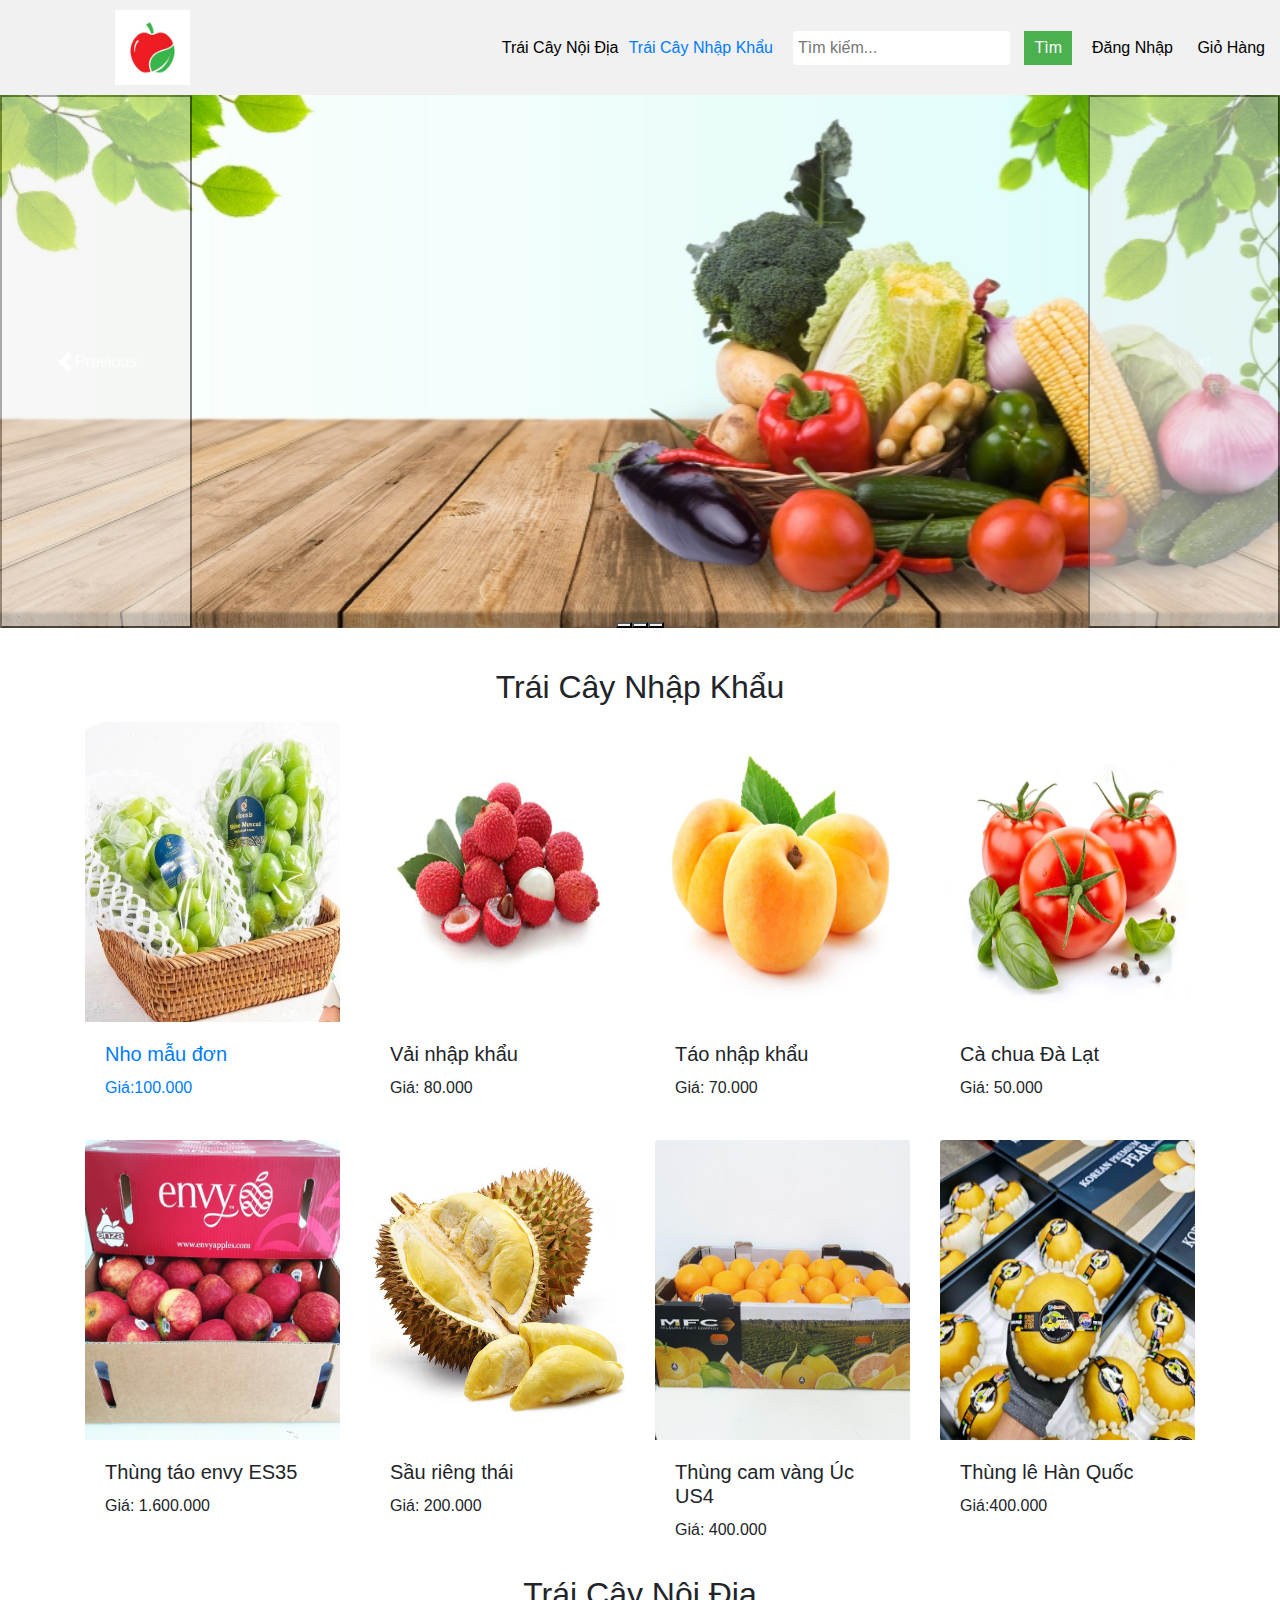
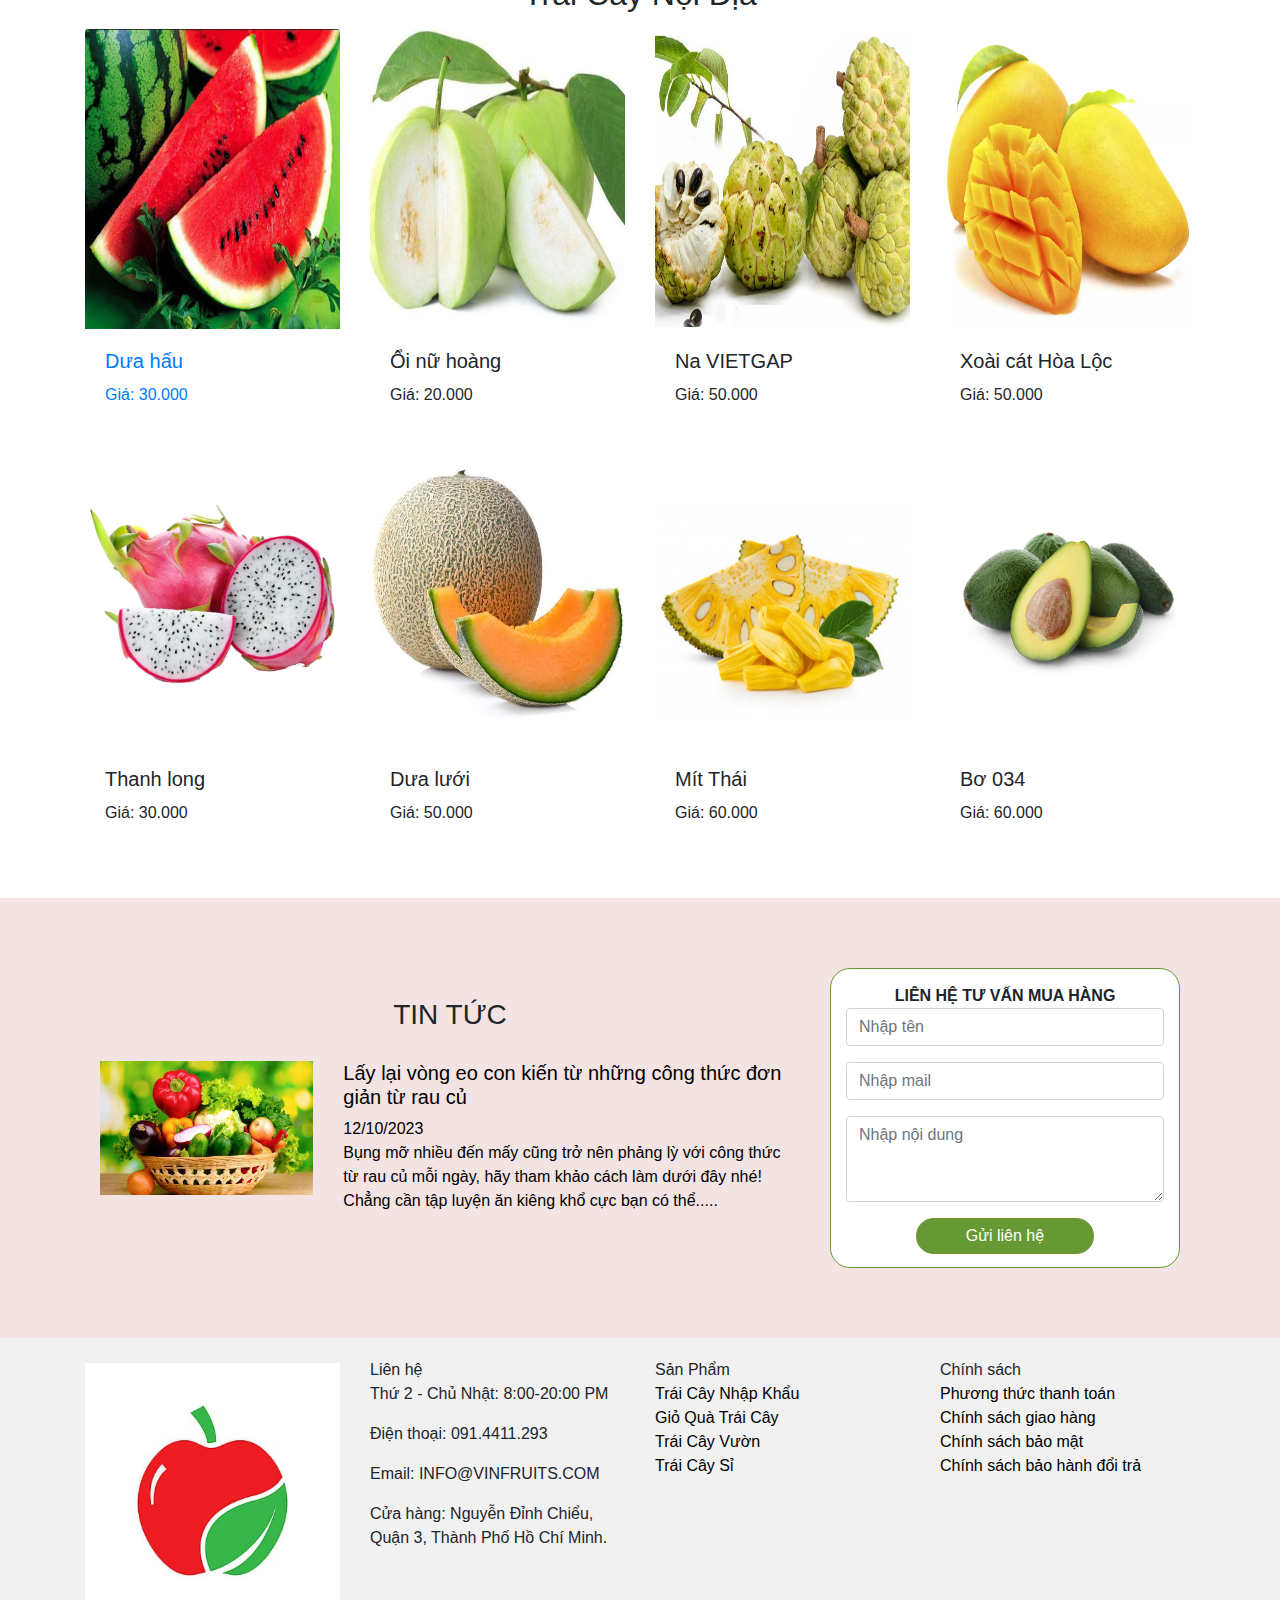
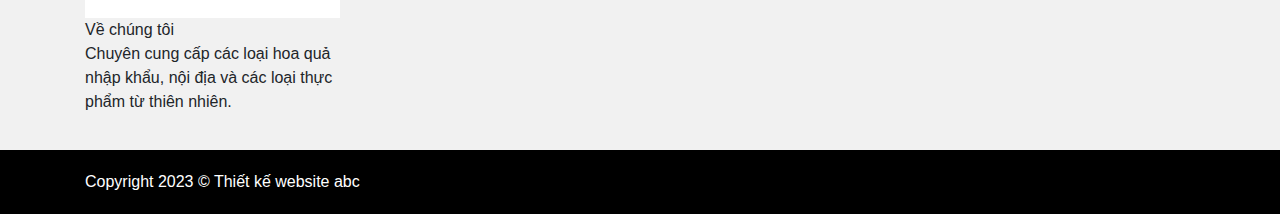
<file: index.html>
<!DOCTYPE html>
<html lang="en">

<head>
  <meta charset="UTF-8">
  <meta name="viewport" content="width=device-width, initial-scale=1.0">
  <link rel="stylesheet" href="./css/styles.css">
  <link rel="stylesheet" href="./css/styles_cart.css">
  <script src="./js/script.js" defer></script>
  <link href="https://cdn.jsdelivr.net/npm/bootstrap@5.0.2/dist/css/bootstrap.min.css" rel="stylesheet"
    integrity="sha384-EVSTQN3/azprG1Anm3QDgpJLIm9Nao0Yz1ztcQTwFspd3yD65VohhpuuCOmLASjC" crossorigin="anonymous">
  <script src="https://cdn.jsdelivr.net/npm/bootstrap@5.0.2/dist/js/bootstrap.bundle.min.js"
    integrity="sha384-MrcW6ZMFYlzcLA8Nl+NtUVF0sA7MsXsP1UyJoMp4YLEuNSfAP+JcXn/tWtIaxVXM"
    crossorigin="anonymous"></script>
  <link rel="stylesheet" href="./linhtinh/bootstrap.css">
  <title>Shop trái cây nhập khẩu</title>
</head>

<body>

  <div class="header container-fluid">
    <div class="logo">
      <a href="./index.html">
      <img src="./img/logo.jpg" alt="Logo"></a>
    </div>
    <div class="taskbar">
      <div class="menu">
        <div class="dropdown">
          <button class="dropbtn">Trái Cây Nội Địa</button>
          <div class="dropdown-content">
            <a href="./TCND.html">Theo Vùng</a>
            <a href="./TCND_2.html">Theo Mùa</a>
          </div>
        </div>
        <a href="./TCNK.html">Trái Cây Nhập Khẩu</a>
      </div>
      <div class="search">
        <input type="text" placeholder="Tìm kiếm...">
        <button class="search-button">Tìm</button>
      </div>
      <div class="user">
        <a href="login.html" id="loginButton">Đăng Nhập</a>
        <a href="#" id="logoutButton" style="display:none;">Đăng Xuất</a>
        <a href="cart.html" id="cartButton">Giỏ Hàng</a>
      </div>
    </div>
  </div>

  <div id="carouselExampleIndicators" class="carousel slide" data-bs-ride="carousel">
    <div class="carousel-indicators">
      <button type="button" data-bs-target="#carouselExampleIndicators" data-bs-slide-to="0" class="active"
        aria-current="true" aria-label="Slide 1"></button>
      <button type="button" data-bs-target="#carouselExampleIndicators" data-bs-slide-to="1"
        aria-label="Slide 2"></button>
      <button type="button" data-bs-target="#carouselExampleIndicators" data-bs-slide-to="2"
        aria-label="Slide 3"></button>
    </div>
    <div class="carousel-inner">
      <div class="carousel-item active">
        <img src="./img/banner4.jpg" class="d-block w-100" alt="...1">
      </div>
      <div class="carousel-item">
        <img src="./img/banner2.jpg" class="d-block w-100" alt="...2">
      </div>
      <div class="carousel-item">
        <img src="./img/banner3.jpg" class="d-block w-100" alt="...3">
      </div>
    </div>
    <button class="carousel-control-prev" type="button" data-bs-target="#carouselExampleIndicators"
      data-bs-slide="prev">
      <span class="carousel-control-prev-icon" aria-hidden="true"></span>
      <span class="visually-hidden">Previous</span>
    </button>
    <button class="carousel-control-next" type="button" data-bs-target="#carouselExampleIndicators"
      data-bs-slide="next">
      <span class="carousel-control-next-icon" aria-hidden="true"></span>
      <span class="visually-hidden">Next</span>
    </button>
  </div>

  <div class="main">
    <div class="category container ">
      <div class="category-1 ">
        <h2>Trái Cây Nhập Khẩu</h2>

        <div class="row list-card">
          <div class="col-3 card">
            <a href="product.html?id=1">
            <img class="card-img-top" src="./img/nho.jpg" alt="Card image cap">
              <div class="card-body">
                <h5 class="card-title">Nho mẫu đơn</h5>
                <h6 class="price">Giá:100.000</h6>
              </div>
            </a>
          </div>
          <div class="col-3 card">
            <img class="card-img-top" src="./img/vải.jpg" alt="Card image cap">
            <div class="card-body">
              <h5 class="card-title">Vải nhập khẩu</h5>
              <h6 class="price">Giá: 80.000</h6>
            </div>
          </div>
          <div class="col-3 card">
            <img class="card-img-top" src="./img/tao.jpg" alt="Card image cap">
            <div class="card-body">
              <h5 class="card-title">Táo nhập khẩu</h5>
              <h6 class="price">Giá: 70.000</h6>
            </div>
          </div>
          <div class="col-3 card">
            <img class="card-img-top" src="./img/hoa-qua-2.jpg" alt="Card image cap">
            <div class="card-body">
              <h5 class="card-title">Cà chua Đà Lạt</h5>
              <h6 class="price">Giá: 50.000</h6>
            </div>
          </div>
          <div class="col-3 card">
            <a href="ctsp.html">
              <img class="card-img-top" src="./img/tao_é35.jpg" alt="Card image cap"></a>
            <div class="card-body">
              <h5 class="card-title">Thùng táo envy ES35</h5>
              <h6 class="price">Giá: 1.600.000</h6>
            </div>
          </div>
          <div class="col-3 card">
            <img class="card-img-top" src="./img/3.jpg" alt="Card image cap">
            <div class="card-body">
              <h5 class="card-title">Sầu riêng thái</h5>
              <h6 class="price">Giá: 200.000</h6>
            </div>
          </div>
          <div class="col-3 card">
            <img class="card-img-top" src="./img/cam.jpg" alt="Card image cap">
            <div class="card-body">
              <h5 class="card-title">Thùng cam vàng Úc US4</h5>
              <h6 class="price">Giá: 400.000</h6>
            </div>
          </div>
          <div class="col-3 card">
            <img class="card-img-top" src="./img/le.jpg" alt="Card image cap">
            <div class="card-body">
              <h5 class="card-title">Thùng lê Hàn Quốc</h5>
              <h6 class="price">Giá:400.000</h6>
            </div>
          </div>
        </div>
      </div>
      <div class="category-2">
        <h2>Trái Cây Nội Địa</h2>
        <div class="row list-card">
          <div class="col-3 card">
            <a href="product.html?id=2">
              <img class="card-img-top" src="./img/1.jpg" alt="Card image cap">
              <div class="card-body">
                <h5 class="card-title">Dưa hấu</h5>
                <h6 class="price">Giá: 30.000</h6>
              </div>
            </a>
          </div>
          <div class="col-3 card">
            <img class="card-img-top" src="./img/oi.jpg" alt="Card image cap">
            <div class="card-body">
              <h5 class="card-title">Ổi nữ hoàng</h5>
              <h6 class="price">Giá: 20.000</h6>
            </div>
          </div>
          <div class="col-3 card">
            <img class="card-img-top" src="./img/na.jpg" alt="Card image cap">
            <div class="card-body">
              <h5 class="card-title">Na VIETGAP</h5>
              <h6 class="price">Giá: 50.000</h6>
            </div>
          </div>
          <div class="col-3 card">
            <img class="card-img-top" src="./img/xoai.jpg" alt="Card image cap">
            <div class="card-body">
              <h5 class="card-title">Xoài cát Hòa Lộc</h5>
              <h6 class="price">Giá: 50.000</h6>
            </div>
          </div>
          <div class="col-3 card">
            <a href="ctsp.html">
              <img class="card-img-top" src="./img/thanhlong.jpg" alt="Card image cap"></a>
            <div class="card-body">
              <h5 class="card-title">Thanh long</h5>
              <h6 class="price">Giá: 30.000</h6>
            </div>
          </div>
          <div class="col-3 card">
            <img class="card-img-top" src="./img/dualuoi.jpg" alt="Card image cap">
            <div class="card-body">
              <h5 class="card-title">Dưa lưới</h5>
              <h6 class="price">Giá: 50.000</h6>
            </div>
          </div>
          <div class="col-3 card">
            <img class="card-img-top" src="./img/mit.jpg" alt="Card image cap">
            <div class="card-body">
              <h5 class="card-title">Mít Thái</h5>
              <h6 class="price">Giá: 60.000</h6>
            </div>
          </div>
          <div class="col-3 card">
            <img class="card-img-top" src="./img/bo.jpg" alt="Card image cap">
            <div class="card-body">
              <h5 class="card-title">Bơ 034</h5>
              <h6 class="price">Giá: 60.000</h6>
            </div>
          </div>
        </div>
      </div>
    </div>

  </div>

  <div class="news container-fluid  ">
    <div class="container">
      <div class="row">
        <div class="col-xl-8 col-sm-12">
          <div class="title-3">
            <h3> TIN TỨC</h3>
          </div>
          <div class="list-news row m-0">
            <a class="new-1 row col-xl-12 col-md-4 col-sm-12  col-12 m-0 " href="#">
              <div class="row">
                <div class="img-new col-xl-4 col-sm-12 col-12 m-0">
                  <img src="img/abc1.jpg" alt="">
                </div>
                <div class="text-new col-xl-8 col-sm-12 col-12 m-0">
                  <h5>Lấy lại vòng eo con kiến từ những công thức đơn giản từ rau củ</h5>
                  <div class="date">12/10/2023</div>
                  <div class="noidung">Bụng mỡ nhiều đến mấy cũng trở nên phảng lỳ với công thức từ rau củ mỗi ngày, hãy tham khảo cách làm dưới đây nhé! Chẳng cần tập luyện ăn kiêng khổ cực bạn có thể.....

                  </div>
                </div>
              </div>
            </a>

          </div>
        </div>
        <div class="col-xl-4 col-sm-12 row lienhes">
          <div class="lienhe col-xl-12 col-sm-12">

            <form>
              <div class="title-form">
                <span>LIÊN HỆ TƯ VẤN MUA HÀNG</span>
              </div>

              <div class="form-group  name1">
                <input type="text" class="form-control" id="formGroupExampleInput" placeholder="Nhập tên">
              </div>
              <div class="form-group lh-email">
                <input type="email" class="form-control" id="exampleFormControlInput1" placeholder="Nhập mail">
              </div>
              <div class="form-group lh-text">
                <textarea class="form-control" id="exampleFormControlTextarea1" rows="3"
                  placeholder="Nhập nội dung"></textarea>
              </div>
              <div class="btn-submit w-100">
                <button>Gửi liên hệ</button>
              </div>
            </form>
          </div>
        </div>
      </div>
    </div>
  </div>
  <div class="footer">
    <div class="main-footer container-fluid">
      <div class="top-ft container ">
        <div class="row ">
          <div class="col-xl-3 col-sm-12">
            <div class="logo-footer">
              <a href="#" style=" text-decoration: none; color: #000000;">
                <img src="./img/logo.jpg" alt="Logo">
              </a>
            </div>
            <div class="nd-1">
              <div class="title-ft-1">
                <span>Về chúng tôi</span>
              </div>
              <div class="mota-title">
                <p>Chuyên cung cấp các loại hoa quả nhập khẩu, nội địa và các loại thực phẩm từ
                  thiên
                  nhiên.
                </p>
              </div>
            </div>
          </div>
          <div class="col-xl-3 col-sm-12">
            <div class="nd-1">
              <div class="title-ft-1">
                <span>Liên hệ</span>
              </div>
              <div class=" mota-title">
                <p>
                  <i class="fa-solid fa-house" style="color: #000000;"></i>
                  Thứ 2 - Chủ Nhật: 8:00-20:00 PM
                </p>
                <p>
                  <i class="fa-solid fa-house" style="color: #000000;"></i>
                  Điện thoại: 091.4411.293
                </p>
                <p>
                  <i class="fa-solid fa-house" style="color: #000000;"></i>
                  Email: INFO@VINFRUITS.COM
                </p>
                <p>
                  <i class="fa-solid fa-house" style="color: #000000;"></i>
                  Cửa hàng: Nguyễn Đỉnh Chiểu, Quận 3, Thành Phố Hồ Chí Minh.
                </p>
              </div>
            </div>
          </div>
          <div class="col-xl-3 col-sm-12">
            <div class="nd-1">
              <div class="title-ft-1">
                <span>Sản Phẩm</span>
              </div>
              <div class="row mota-title">
                <div class="col-12 col-mota">
                  <a href="#" style=" text-decoration: none; color: #000000; "> 
                    Trái Cây Nhập Khẩu</a>
                </div>
                <div class="col-12 col-mota">
                  <a href="#" style=" text-decoration: none; color: #000000;"> 
                    Giỏ Quà Trái Cây</a>
                </div>
                <div class="col-12 col-mota">
                  <a href="#" style=" text-decoration: none; color: #000000;"> 
                    Trái Cây Vườn</a>
                </div>
                <div class="col-12 col-mota">
                  <a href="#" style=" text-decoration: none; color: #000000;">
                    Trái Cây Sỉ</a>
                </div>

              </div>
            </div>
          </div>
          <div class="col-xl-3 col-sm-12">
            <div class="nd-1">
              <div class="title-ft-1">
                <span>Chính sách</span>
              </div>
              <div class="row mota-title">
                <div class="col-12 col-mota">
                  <a href="#" style=" text-decoration: none; color: #000000;"> Phương thức thanh toán </a>
                </div>
                <div class="col-12 col-mota">
                  <a href="#" style=" text-decoration: none; color: #000000;"> Chính sách giao hàng</a>
                </div>
                <div class="col-12 col-mota">
                  <a href="#" style=" text-decoration: none; color: #000000;"> Chính sách bảo mật</a>
                </div>
                <div class="col-12 col-mota">
                  <a href="#" style=" text-decoration: none; color: #000000;"> Chính sách bảo hành đổi trả</a>
                </div>

              </div>
            </div>
          </div>

        </div>
      </div>
    </div>
    <div class="ft-lienhe container-fluid ">
      <div class="container">
        Copyright 2023 © Thiết kế website abc
      </div>

    </div>
  </div>




  <script src="./js/check.js">

  </script>
</body>

</html>
</file>
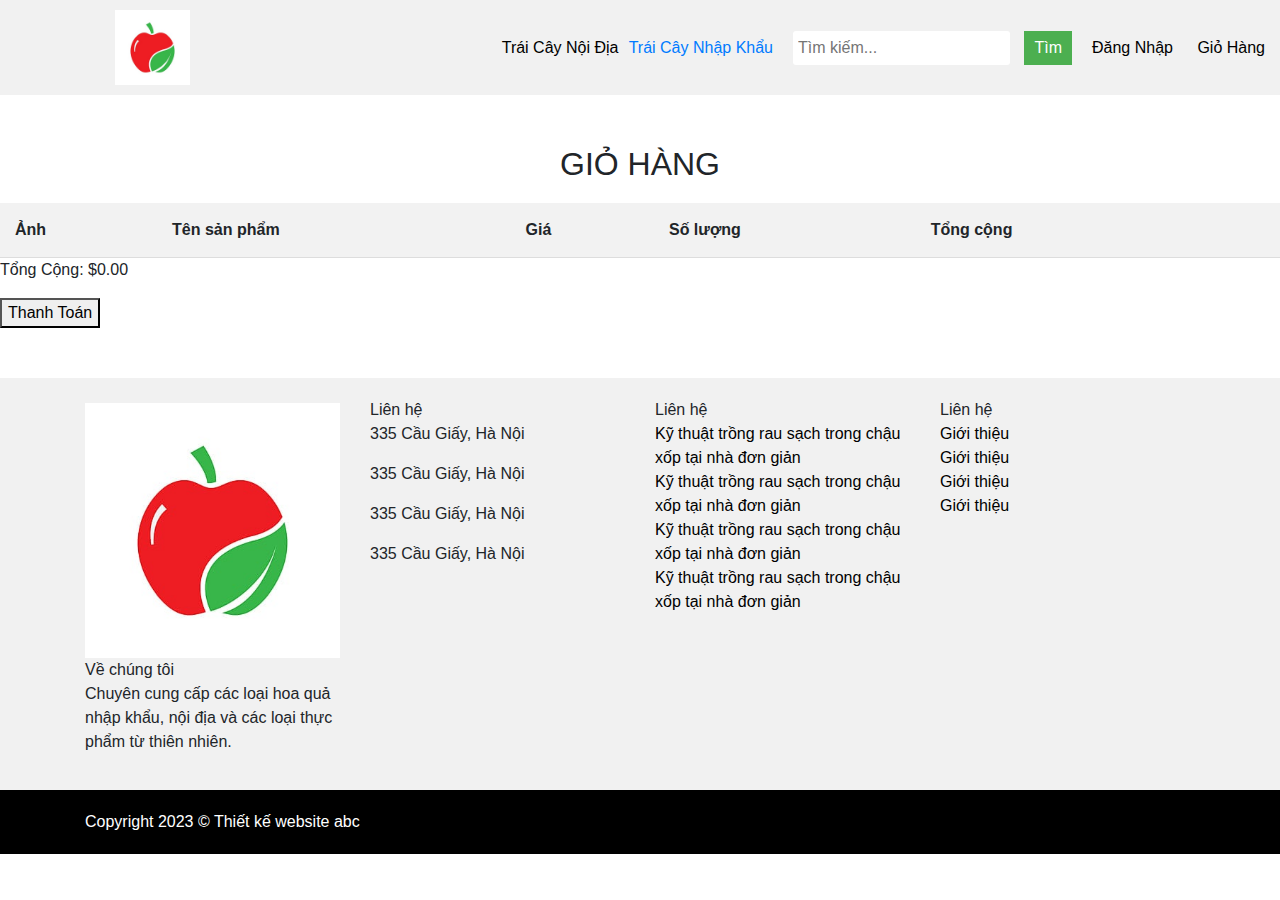
<file: cart.html>
<!DOCTYPE html>
<html lang="en">

<head>
  <meta charset="UTF-8">
  <meta name="viewport" content="width=device-width, initial-scale=1.0">
  <link rel="stylesheet" href="./css/styles.css">
  <link rel="stylesheet" href="./css/styles_cart.css">
  <script src="./js/script.js" defer></script>
  <link href="https://cdn.jsdelivr.net/npm/bootstrap@5.0.2/dist/css/bootstrap.min.css" rel="stylesheet"
    integrity="sha384-EVSTQN3/azprG1Anm3QDgpJLIm9Nao0Yz1ztcQTwFspd3yD65VohhpuuCOmLASjC" crossorigin="anonymous">
  <script src="https://cdn.jsdelivr.net/npm/bootstrap@5.0.2/dist/js/bootstrap.bundle.min.js"
    integrity="sha384-MrcW6ZMFYlzcLA8Nl+NtUVF0sA7MsXsP1UyJoMp4YLEuNSfAP+JcXn/tWtIaxVXM"
    crossorigin="anonymous"></script>
  <link rel="stylesheet" href="./linhtinh/bootstrap.css">
  <title>Shop trái cây nhập khẩu</title>
</head>



<body>
  <div class="header container-fluid">
    <div class="logo">
      <a href="./index.html">
        <img src="./img/logo.jpg" alt="Logo"></a>
    </div>
    <div class="taskbar">
      <div class="menu">
        <div class="dropdown">
          <button class="dropbtn">Trái Cây Nội Địa</button>
          <div class="dropdown-content">
            <a href="#">Theo Vùng</a>
            <a href="#">Theo Mùa</a>
          </div>
        </div>
        <a href="#">Trái Cây Nhập Khẩu</a>
      </div>
      <div class="search">
        <input type="text" placeholder="Tìm kiếm...">
        <button class="search-button">Tìm</button>
      </div>
      <div class="user">
        <a href="login.html" id="loginButton">Đăng Nhập</a>
        <a href="#" id="logoutButton" style="display:none;">Đăng Xuất</a>
        <a href="cart.html" id="cartButton">Giỏ Hàng</a>
      </div>
    </div>
  </div>
<div class="main-cart">
  <table>
    <div class="title-cart">
      <h2>GIỎ HÀNG</h2>
    </div>

    <thead>
      <tr>
        <th>Ảnh</th>
        <th>Tên sản phẩm</th>
        <th>Giá</th>
        <th>Số lượng</th>
        <th>Tổng cộng</th>
        <th></th>

      </tr>
    </thead>
    <tbody id="cart-table-body">
      <!-- Thông tin sản phẩm sẽ được thêm vào đây bằng JavaScript -->
    </tbody>
  </table>

  <p id="total"></p>
  <button id="checkout-btn">Thanh Toán</button>

</div>
  

  <div class="footer">
    <div class="main-footer container-fluid">
      <div class="top-ft container ">
        <div class="row ">
          <div class="col-xl-3 col-sm-12">
            <div class="logo-footer">
              <a href="#" style=" text-decoration: none; color: #000000;">
                <img src="./img/logo.jpg" alt="Logo">

              </a>
            </div>
            <div class="nd-1">
              <div class="title-ft-1">
                <span>Về chúng tôi</span>
              </div>
              <div class="mota-title">
                <p>Chuyên cung cấp các loại hoa quả nhập khẩu, nội địa và các loại thực phẩm từ
                  thiên
                  nhiên.
                </p>
              </div>
            </div>
          </div>
          <div class="col-xl-3 col-sm-12">
            <div class="nd-1">
              <div class="title-ft-1">
                <span>Liên hệ</span>
              </div>
              <div class=" mota-title">
                <p>
                  <i class="fa-solid fa-house" style="color: #000000;"></i>
                  335 Cầu Giấy, Hà Nội
                </p>
                <p>
                  <i class="fa-solid fa-house" style="color: #000000;"></i>
                  335 Cầu Giấy, Hà Nội
                </p>
                <p>
                  <i class="fa-solid fa-house" style="color: #000000;"></i>
                  335 Cầu Giấy, Hà Nội
                </p>
                <p>
                  <i class="fa-solid fa-house" style="color: #000000;"></i>
                  335 Cầu Giấy, Hà Nội
                </p>
              </div>
            </div>
          </div>
          <div class="col-xl-3 col-sm-12">
            <div class="nd-1">
              <div class="title-ft-1">
                <span>Liên hệ</span>
              </div>
              <div class="row mota-title">
                <div class="col-12 col-mota">
                  <a href="#" style=" text-decoration: none; color: #000000; "> Kỹ thuật trồng rau
                    sạch
                    trong chậu xốp tại nhà đơn giản</a>
                </div>
                <div class="col-12 col-mota">
                  <a href="#" style=" text-decoration: none; color: #000000;"> Kỹ thuật trồng rau
                    sạch
                    trong chậu xốp tại nhà đơn giản</a>
                </div>
                <div class="col-12 col-mota">
                  <a href="#" style=" text-decoration: none; color: #000000;"> Kỹ thuật trồng rau
                    sạch
                    trong chậu xốp tại nhà đơn giản</a>
                </div>
                <div class="col-12 col-mota">
                  <a href="#" style=" text-decoration: none; color: #000000;"> Kỹ thuật trồng rau
                    sạch
                    trong chậu xốp tại nhà đơn giản</a>
                </div>

              </div>
            </div>
          </div>
          <div class="col-xl-3 col-sm-12">
            <div class="nd-1">
              <div class="title-ft-1">
                <span>Liên hệ</span>
              </div>
              <div class="row mota-title">
                <div class="col-12 col-mota">
                  <a href="#" style=" text-decoration: none; color: #000000;"> Giới thiệu</a>
                </div>
                <div class="col-12 col-mota">
                  <a href="#" style=" text-decoration: none; color: #000000;"> Giới thiệu</a>
                </div>
                <div class="col-12 col-mota">
                  <a href="#" style=" text-decoration: none; color: #000000;"> Giới thiệu</a>
                </div>
                <div class="col-12 col-mota">
                  <a href="#" style=" text-decoration: none; color: #000000;"> Giới thiệu</a>
                </div>

              </div>
            </div>
          </div>

        </div>
      </div>
    </div>
    <div class="ft-lienhe container-fluid ">
      <div class="container">
        Copyright 2023 © Thiết kế website abc
      </div>

    </div>
  </div>

  <script src="./js/cart.js"></script>
</body>

</html>
</file>
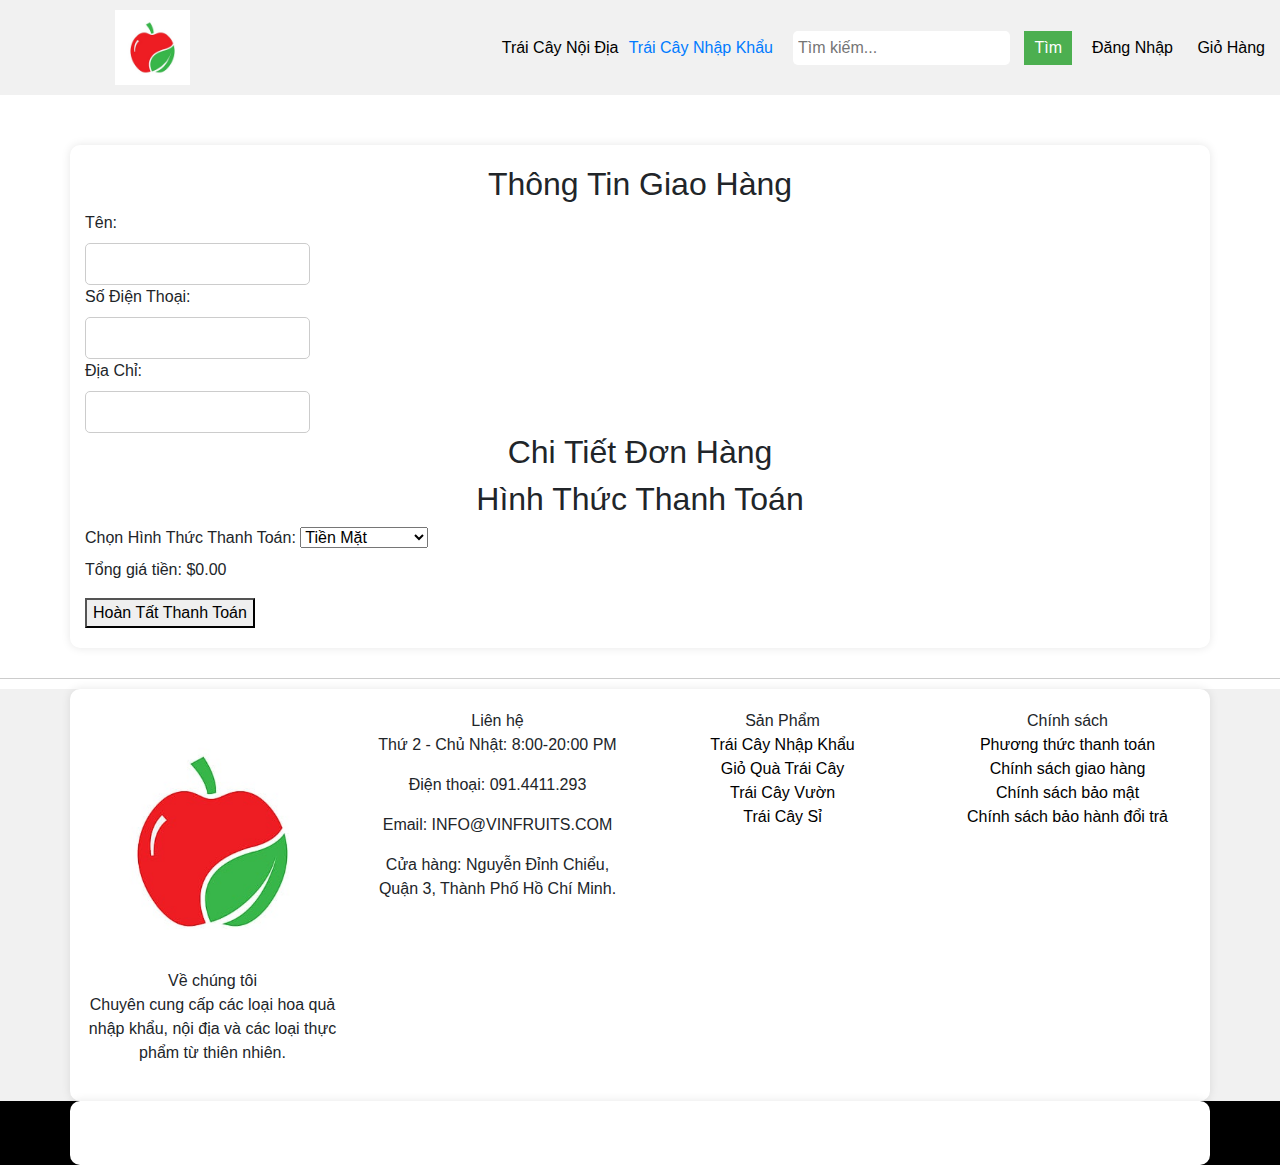
<file: checkout.html>
<!DOCTYPE html>
<html lang="en">

<head>
    <meta charset="UTF-8">
    <meta name="viewport" content="width=device-width, initial-scale=1.0">
    <link rel="stylesheet" href="./css/styles.css">
    <link rel="stylesheet" href="./css/checkout.css">


    <script src="./js/script.js" defer></script>
    <link href="https://cdn.jsdelivr.net/npm/bootstrap@5.0.2/dist/css/bootstrap.min.css" rel="stylesheet"
        integrity="sha384-EVSTQN3/azprG1Anm3QDgpJLIm9Nao0Yz1ztcQTwFspd3yD65VohhpuuCOmLASjC" crossorigin="anonymous">
    <script src="https://cdn.jsdelivr.net/npm/bootstrap@5.0.2/dist/js/bootstrap.bundle.min.js"
        integrity="sha384-MrcW6ZMFYlzcLA8Nl+NtUVF0sA7MsXsP1UyJoMp4YLEuNSfAP+JcXn/tWtIaxVXM"
        crossorigin="anonymous"></script>
    <link rel="stylesheet" href="./linhtinh/bootstrap.css">
    <title>Shop trái cây nhập khẩu</title>
</head>

<body>
    <div class="header container-fluid">
        <div class="logo">
            <a href="./index.html">
                <img src="./img/logo.jpg" alt="Logo"></a>
        </div>
        <div class="taskbar">
            <div class="menu">
                <div class="dropdown">
                    <button class="dropbtn">Trái Cây Nội Địa</button>
                    <div class="dropdown-content">
                        <a href="#">Theo Vùng</a>
                        <a href="#">Theo Mùa</a>
                    </div>
                </div>
                <a href="#">Trái Cây Nhập Khẩu</a>
            </div>
            <div class="search">
                <input type="text" placeholder="Tìm kiếm...">
                <button class="search-button">Tìm</button>
            </div>
            <div class="user">
                <a href="login.html" id="loginButton">Đăng Nhập</a>
                <a href="#" id="logoutButton" style="display:none;">Đăng Xuất</a>
                <a href="cart.html" id="cartButton">Giỏ Hàng</a>
            </div>
        </div>
    </div>

    <div id="checkout-form" class="container main-checkout">
        <h2>Thông Tin Giao Hàng</h2>
        <label for="name">Tên:</label><br>
        <input type="text" id="name" required><br>
        <label for="phone">Số Điện Thoại:</label><br>
        <input type="tel" id="phone" required><br>
        <label for="address">Địa Chỉ:</label><br>
        <input type="text" id="address" required><br>

        <h2>Chi Tiết Đơn Hàng</h2>
        <div id="checkout-items">
            <!-- Danh sách sản phẩm trong giỏ hàng sẽ được hiển thị ở đây -->
        </div>

        <h2>Hình Thức Thanh Toán</h2>
        <label for="payment-method">Chọn Hình Thức Thanh Toán:</label>
        <select id="payment-method">
            <option value="cash">Tiền Mặt</option>
            <option value="transfer">Chuyển Khoản</option>
            <option value="bank">Ngân Hàng</option>
        </select>
      
        <p id="total-price">Tổng giá tiền: $0.00</p>
        <button id="completePaymentBtn">Hoàn Tất Thanh Toán</button>
    </div>

    <div class="footer">
        <div class="main-footer container-fluid">
          <div class="top-ft container ">
            <div class="row ">
              <div class="col-xl-3 col-sm-12">
                <div class="logo-footer">
                  <a href="#" style=" text-decoration: none; color: #000000;">
                    <img src="./img/logo.jpg" alt="Logo">
                  </a>
                </div>
                <div class="nd-1">
                  <div class="title-ft-1">
                    <span>Về chúng tôi</span>
                  </div>
                  <div class="mota-title">
                    <p>Chuyên cung cấp các loại hoa quả nhập khẩu, nội địa và các loại thực phẩm từ
                      thiên
                      nhiên.
                    </p>
                  </div>
                </div>
              </div>
              <div class="col-xl-3 col-sm-12">
                <div class="nd-1">
                  <div class="title-ft-1">
                    <span>Liên hệ</span>
                  </div>
                  <div class=" mota-title">
                    <p>
                      <i class="fa-solid fa-house" style="color: #000000;"></i>
                      Thứ 2 - Chủ Nhật: 8:00-20:00 PM
                    </p>
                    <p>
                      <i class="fa-solid fa-house" style="color: #000000;"></i>
                      Điện thoại: 091.4411.293
                    </p>
                    <p>
                      <i class="fa-solid fa-house" style="color: #000000;"></i>
                      Email: INFO@VINFRUITS.COM
                    </p>
                    <p>
                      <i class="fa-solid fa-house" style="color: #000000;"></i>
                      Cửa hàng: Nguyễn Đỉnh Chiểu, Quận 3, Thành Phố Hồ Chí Minh.
                    </p>
                  </div>
                </div>
              </div>
              <div class="col-xl-3 col-sm-12">
                <div class="nd-1">
                  <div class="title-ft-1">
                    <span>Sản Phẩm</span>
                  </div>
                  <div class="row mota-title">
                    <div class="col-12 col-mota">
                      <a href="#" style=" text-decoration: none; color: #000000; "> 
                        Trái Cây Nhập Khẩu</a>
                    </div>
                    <div class="col-12 col-mota">
                      <a href="#" style=" text-decoration: none; color: #000000;"> 
                        Giỏ Quà Trái Cây</a>
                    </div>
                    <div class="col-12 col-mota">
                      <a href="#" style=" text-decoration: none; color: #000000;"> 
                        Trái Cây Vườn</a>
                    </div>
                    <div class="col-12 col-mota">
                      <a href="#" style=" text-decoration: none; color: #000000;">
                        Trái Cây Sỉ</a>
                    </div>
    
                  </div>
                </div>
              </div>
              <div class="col-xl-3 col-sm-12">
                <div class="nd-1">
                  <div class="title-ft-1">
                    <span>Chính sách</span>
                  </div>
                  <div class="row mota-title">
                    <div class="col-12 col-mota">
                      <a href="#" style=" text-decoration: none; color: #000000;"> Phương thức thanh toán </a>
                    </div>
                    <div class="col-12 col-mota">
                      <a href="#" style=" text-decoration: none; color: #000000;"> Chính sách giao hàng</a>
                    </div>
                    <div class="col-12 col-mota">
                      <a href="#" style=" text-decoration: none; color: #000000;"> Chính sách bảo mật</a>
                    </div>
                    <div class="col-12 col-mota">
                      <a href="#" style=" text-decoration: none; color: #000000;"> Chính sách bảo hành đổi trả</a>
                    </div>
    
    
                  </div>
                </div>
              </div>
    
            </div>
          </div>
        </div>
        <div class="ft-lienhe container-fluid ">
          <div class="container">
            Copyright 2023 © Thiết kế website abc
          </div>
    
        </div>
      </div>

    <script src="./js/checkout.js"></script>
</body>

</html>
</file>
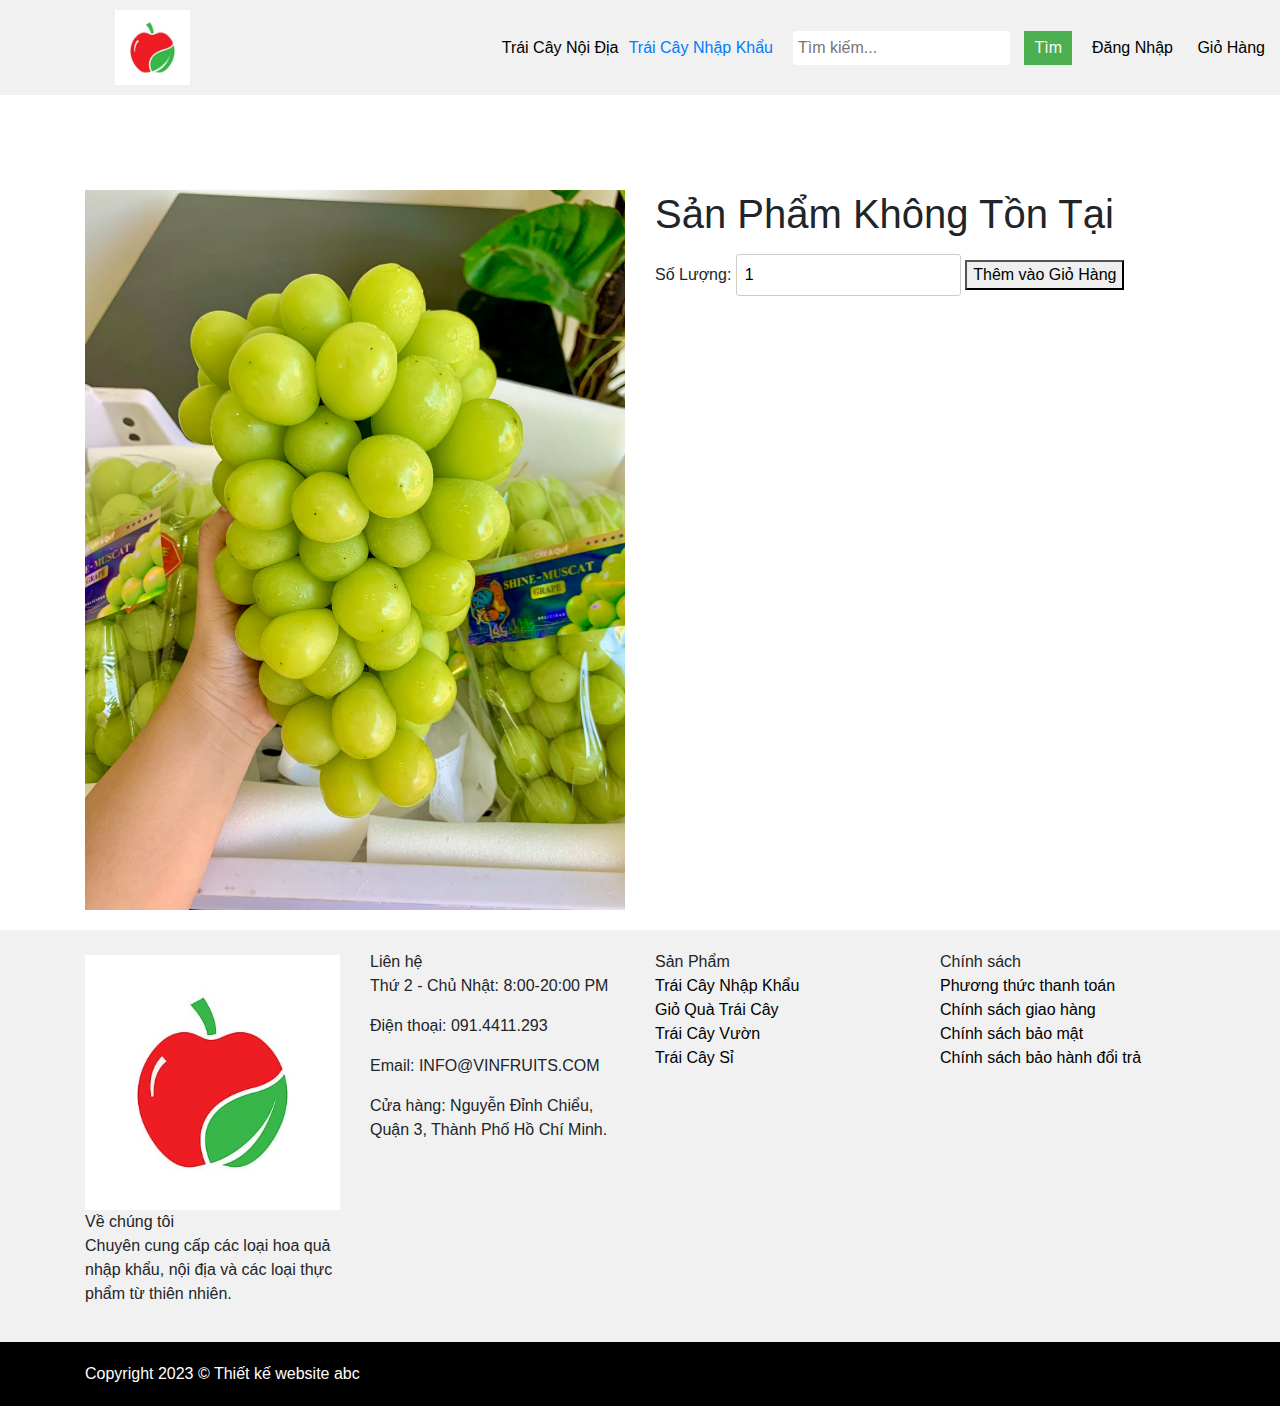
<file: product.html>
<!DOCTYPE html>
<html lang="en">

<head>
  <meta charset="UTF-8">
  <meta name="viewport" content="width=device-width, initial-scale=1.0">
  <link rel="stylesheet" href="./css/styles.css">
  <link rel="stylesheet" href="./css/styles_cart.css">
  <script src="./js/script.js" defer></script>
  <link href="https://cdn.jsdelivr.net/npm/bootstrap@5.0.2/dist/css/bootstrap.min.css" rel="stylesheet"
    integrity="sha384-EVSTQN3/azprG1Anm3QDgpJLIm9Nao0Yz1ztcQTwFspd3yD65VohhpuuCOmLASjC" crossorigin="anonymous">
  <script src="https://cdn.jsdelivr.net/npm/bootstrap@5.0.2/dist/js/bootstrap.bundle.min.js"
    integrity="sha384-MrcW6ZMFYlzcLA8Nl+NtUVF0sA7MsXsP1UyJoMp4YLEuNSfAP+JcXn/tWtIaxVXM"
    crossorigin="anonymous"></script>
  <link rel="stylesheet" href="./linhtinh/bootstrap.css">
  <title>Shop trái cây nhập khẩu</title>
</head>

<body>
  <div class="header container-fluid">
    <div class="logo">
      <a href="./index.html">
        <img src="./img/logo.jpg" alt="Logo"></a>
    </div>
    <div class="taskbar">
      <div class="menu">
        <div class="dropdown">
          <button class="dropbtn">Trái Cây Nội Địa</button>
          <div class="dropdown-content">
            <a href="#">Theo Vùng</a>
            <a href="#">Theo Mùa</a>
          </div>
        </div>
        <a href="#">Trái Cây Nhập Khẩu</a>
      </div>
      <div class="search">
        <input type="text" placeholder="Tìm kiếm...">
        <button class="search-button">Tìm</button>
      </div>
      <div class="user">
        <a href="login.html" id="loginButton">Đăng Nhập</a>
        <a href="#" id="logoutButton" style="display:none;">Đăng Xuất</a>
        <a href="cart.html" id="cartButton">Giỏ Hàng</a>
      </div>
    </div>
  </div>
  <div class="container">
    <div class="row ctsp">
      <div class="img-ctsp col-6">
        <img id="product-image" class="product-image" src="./img/NK1.jpg" alt="Hình ảnh sản phẩm">
      </div>

      <div class="noidung col-6">
        <h1 id="product-name">Tên Sản Phẩm </h1>
        <p id="product-description">Mô tả Sản Phẩm</p>
        <p id="product-price">Giá:</p>
        <label for="quantity">Số Lượng:</label>
        <input type="number" id="quantity" value="1" min="1">
        <button id="addToCartBtn">Thêm vào Giỏ Hàng</button>

      </div>

    </div>

  </div>
  <div class="footer">
    <div class="main-footer container-fluid">
      <div class="top-ft container ">
        <div class="row ">
          <div class="col-xl-3 col-sm-12">
            <div class="logo-footer">
              <a href="#" style=" text-decoration: none; color: #000000;">
                <img src="./img/logo.jpg" alt="Logo">
              </a>
            </div>
            <div class="nd-1">
              <div class="title-ft-1">
                <span>Về chúng tôi</span>
              </div>
              <div class="mota-title">
                <p>Chuyên cung cấp các loại hoa quả nhập khẩu, nội địa và các loại thực phẩm từ
                  thiên
                  nhiên.
                </p>
              </div>
            </div>
          </div>
          <div class="col-xl-3 col-sm-12">
            <div class="nd-1">
              <div class="title-ft-1">
                <span>Liên hệ</span>
              </div>
              <div class=" mota-title">
                <p>
                  <i class="fa-solid fa-house" style="color: #000000;"></i>
                  Thứ 2 - Chủ Nhật: 8:00-20:00 PM
                </p>
                <p>
                  <i class="fa-solid fa-house" style="color: #000000;"></i>
                  Điện thoại: 091.4411.293
                </p>
                <p>
                  <i class="fa-solid fa-house" style="color: #000000;"></i>
                  Email: INFO@VINFRUITS.COM
                </p>
                <p>
                  <i class="fa-solid fa-house" style="color: #000000;"></i>
                  Cửa hàng: Nguyễn Đỉnh Chiểu, Quận 3, Thành Phố Hồ Chí Minh.
                </p>
              </div>
            </div>
          </div>
          <div class="col-xl-3 col-sm-12">
            <div class="nd-1">
              <div class="title-ft-1">
                <span>Sản Phẩm</span>
              </div>
              <div class="row mota-title">
                <div class="col-12 col-mota">
                  <a href="#" style=" text-decoration: none; color: #000000; "> 
                    Trái Cây Nhập Khẩu</a>
                </div>
                <div class="col-12 col-mota">
                  <a href="#" style=" text-decoration: none; color: #000000;"> 
                    Giỏ Quà Trái Cây</a>
                </div>
                <div class="col-12 col-mota">
                  <a href="#" style=" text-decoration: none; color: #000000;"> 
                    Trái Cây Vườn</a>
                </div>
                <div class="col-12 col-mota">
                  <a href="#" style=" text-decoration: none; color: #000000;">
                    Trái Cây Sỉ</a>
                </div>

              </div>
            </div>
          </div>
          <div class="col-xl-3 col-sm-12">
            <div class="nd-1">
              <div class="title-ft-1">
                <span>Chính sách</span>
              </div>
              <div class="row mota-title">
                <div class="col-12 col-mota">
                  <a href="#" style=" text-decoration: none; color: #000000;"> Phương thức thanh toán </a>
                </div>
                <div class="col-12 col-mota">
                  <a href="#" style=" text-decoration: none; color: #000000;"> Chính sách giao hàng</a>
                </div>
                <div class="col-12 col-mota">
                  <a href="#" style=" text-decoration: none; color: #000000;"> Chính sách bảo mật</a>
                </div>
                <div class="col-12 col-mota">
                  <a href="#" style=" text-decoration: none; color: #000000;"> Chính sách bảo hành đổi trả</a>
                </div>


              </div>
            </div>
          </div>

        </div>
      </div>
    </div>
    <div class="ft-lienhe container-fluid ">
      <div class="container">
        Copyright 2023 © Thiết kế website abc
      </div>

    </div>
  </div>
  <script src="./js/product.js"></script>
  <script src="https://cdn.jsdelivr.net/npm/bootstrap@5.0.2/dist/js/bootstrap.bundle.min.js"
    integrity="sha384-MrcW6ZMFYlzcLA8Nl+NtUVF0sA7MsXsP1UyJoMp4YLEuNSfAP+JcXn/tWtIaxVXM"
    crossorigin="anonymous"></script>
</body>

</html>
</file>
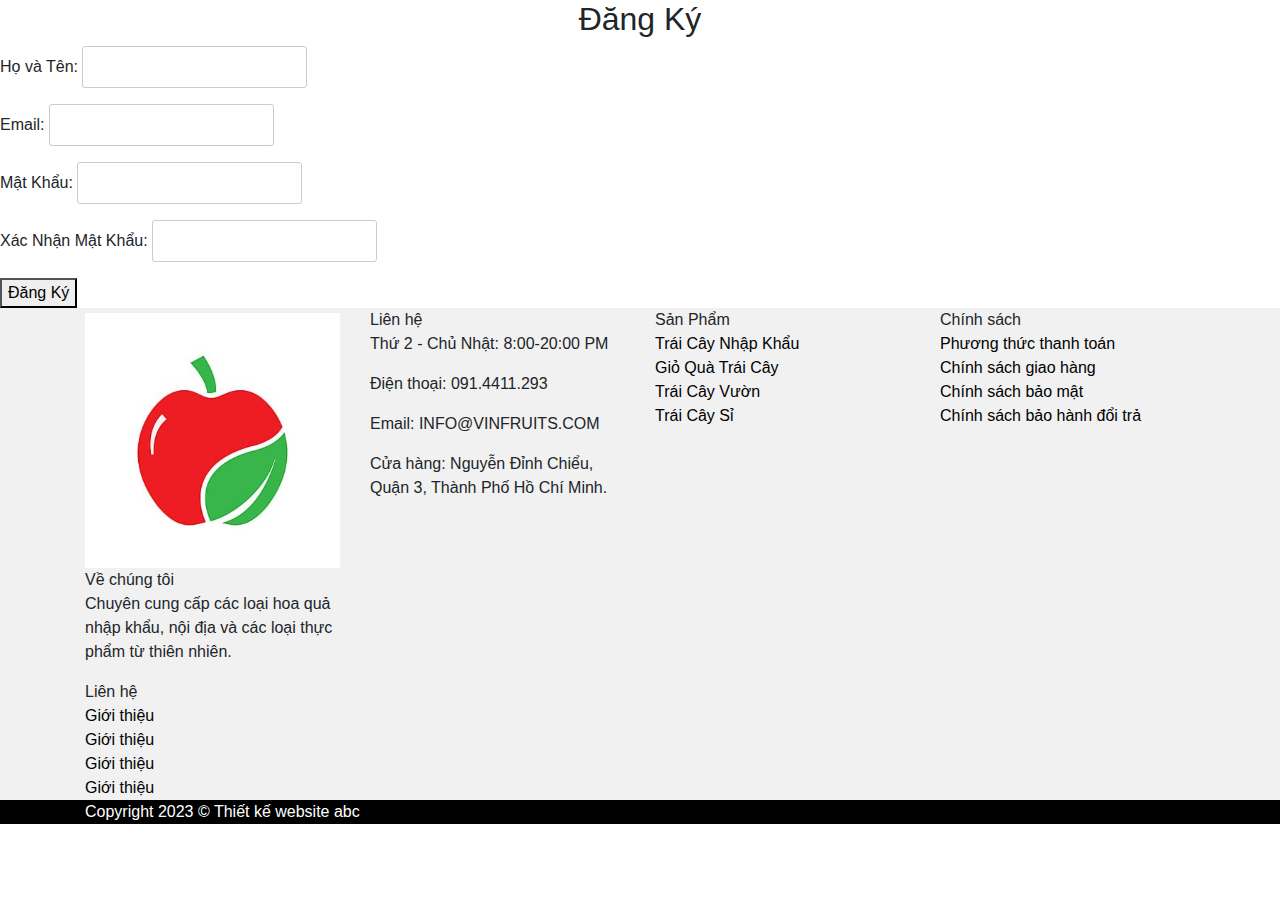
<file: regis.html>
<!DOCTYPE html>
<html lang="en">

<head>
    <meta charset="UTF-8">
    <meta name="viewport" content="width=device-width, initial-scale=1.0">
    <link rel="stylesheet" href="./css/styles.css">
    <script src="./js/script.js" defer></script>
    <link href="https://cdn.jsdelivr.net/npm/bootstrap@5.0.2/dist/css/bootstrap.min.css" rel="stylesheet"
        integrity="sha384-EVSTQN3/azprG1Anm3QDgpJLIm9Nao0Yz1ztcQTwFspd3yD65VohhpuuCOmLASjC" crossorigin="anonymous">
    <script src="https://cdn.jsdelivr.net/npm/bootstrap@5.0.2/dist/js/bootstrap.bundle.min.js"
        integrity="sha384-MrcW6ZMFYlzcLA8Nl+NtUVF0sA7MsXsP1UyJoMp4YLEuNSfAP+JcXn/tWtIaxVXM"
        crossorigin="anonymous"></script>


    <link rel="stylesheet" href="./linhtinh/bootstrap.css">
    <title>Shop trái cây nhập khẩu</title>
</head>

<body>
    <div class="signup-container">
        <h2>Đăng Ký</h2>
        <form class="signup-form" onsubmit="return registerUser(event)">
            <div class="form-group">
                <label for="fullname">Họ và Tên:</label>
                <input type="text" id="fullname" name="fullname" required>
            </div>
            <div class="form-group">
                <label for="email">Email:</label>
                <input type="email" id="email" name="email" required>
            </div>
            <div class="form-group">
                <label for="password">Mật Khẩu:</label>
                <input type="password" id="password" name="password" required>
            </div>
            <div class="form-group">
                <label for="confirm-password">Xác Nhận Mật Khẩu:</label>
                <input type="password" id="confirm-password" name="confirm-password" required>
            </div>
            <button type="submit">Đăng Ký</button>
        </form>
        <div class="success-message" id="success-message"></div>
    </div>

    <div class="footer">
        <div class="main-footer container-fluid">
            <div class="top-ft container ">
                <div class="row ">
                    <div class="col-xl-3 col-sm-12">
                        <div class="logo-footer">
                            <a href="#" style=" text-decoration: none; color: #000000;">
                                <img src="./img/logo.jpg" alt="Logo">
                            </a>
                          </div>
                          <div class="nd-1">
                            <div class="title-ft-1">
                              <span>Về chúng tôi</span>
                            </div>
                            <div class="mota-title">
                              <p>Chuyên cung cấp các loại hoa quả nhập khẩu, nội địa và các loại thực phẩm từ
                                thiên
                                nhiên.
                              </p>
                            </div>
                          </div>
                        </div>
                        <div class="col-xl-3 col-sm-12">
                          <div class="nd-1">
                            <div class="title-ft-1">
                              <span>Liên hệ</span>
                            </div>
                            <div class=" mota-title">
                              <p>
                                <i class="fa-solid fa-house" style="color: #000000;"></i>
                                Thứ 2 - Chủ Nhật: 8:00-20:00 PM
                              </p>
                              <p>
                                <i class="fa-solid fa-house" style="color: #000000;"></i>
                                Điện thoại: 091.4411.293
                              </p>
                              <p>
                                <i class="fa-solid fa-house" style="color: #000000;"></i>
                                Email: INFO@VINFRUITS.COM
                              </p>
                              <p>
                                <i class="fa-solid fa-house" style="color: #000000;"></i>
                                Cửa hàng: Nguyễn Đỉnh Chiểu, Quận 3, Thành Phố Hồ Chí Minh.
                              </p>
                            </div>
                          </div>
                        </div>
                        <div class="col-xl-3 col-sm-12">
                          <div class="nd-1">
                            <div class="title-ft-1">
                              <span>Sản Phẩm</span>
                            </div>
                            <div class="row mota-title">
                              <div class="col-12 col-mota">
                                <a href="#" style=" text-decoration: none; color: #000000; "> 
                                  Trái Cây Nhập Khẩu</a>
                              </div>
                              <div class="col-12 col-mota">
                                <a href="#" style=" text-decoration: none; color: #000000;"> 
                                  Giỏ Quà Trái Cây</a>
                              </div>
                              <div class="col-12 col-mota">
                                <a href="#" style=" text-decoration: none; color: #000000;"> 
                                  Trái Cây Vườn</a>
                              </div>
                              <div class="col-12 col-mota">
                                <a href="#" style=" text-decoration: none; color: #000000;">
                                  Trái Cây Sỉ</a>
                              </div>
              
                            </div>
                          </div>
                        </div>
                        <div class="col-xl-3 col-sm-12">
                          <div class="nd-1">
                            <div class="title-ft-1">
                              <span>Chính sách</span>
                            </div>
                            <div class="row mota-title">
                              <div class="col-12 col-mota">
                                <a href="#" style=" text-decoration: none; color: #000000;"> Phương thức thanh toán </a>
                              </div>
                              <div class="col-12 col-mota">
                                <a href="#" style=" text-decoration: none; color: #000000;"> Chính sách giao hàng</a>
                              </div>
                              <div class="col-12 col-mota">
                                <a href="#" style=" text-decoration: none; color: #000000;"> Chính sách bảo mật</a>
                              </div>
                              <div class="col-12 col-mota">
                                <a href="#" style=" text-decoration: none; color: #000000;"> Chính sách bảo hành đổi trả</a>
                              </div>
              

                            </div>
                        </div>
                    </div>
                    <div class="col-xl-3 col-sm-12">
                        <div class="nd-1">
                            <div class="title-ft-1">
                                <span>Liên hệ</span>
                            </div>
                            <div class="row mota-title">
                                <div class="col-12 col-mota">
                                    <a href="#" style=" text-decoration: none; color: #000000;"> Giới thiệu</a>
                                </div>
                                <div class="col-12 col-mota">
                                    <a href="#" style=" text-decoration: none; color: #000000;"> Giới thiệu</a>
                                </div>
                                <div class="col-12 col-mota">
                                    <a href="#" style=" text-decoration: none; color: #000000;"> Giới thiệu</a>
                                </div>
                                <div class="col-12 col-mota">
                                    <a href="#" style=" text-decoration: none; color: #000000;"> Giới thiệu</a>
                                </div>

                            </div>
                        </div>
                    </div>

                </div>
            </div>
        </div>
        <div class="ft-lienhe container-fluid ">
            <div class="container">
                Copyright 2023 © Thiết kế website abc
            </div>

        </div>
    </div>
    <script src="./js/script.js"></script>
</body>

</html>
</file>
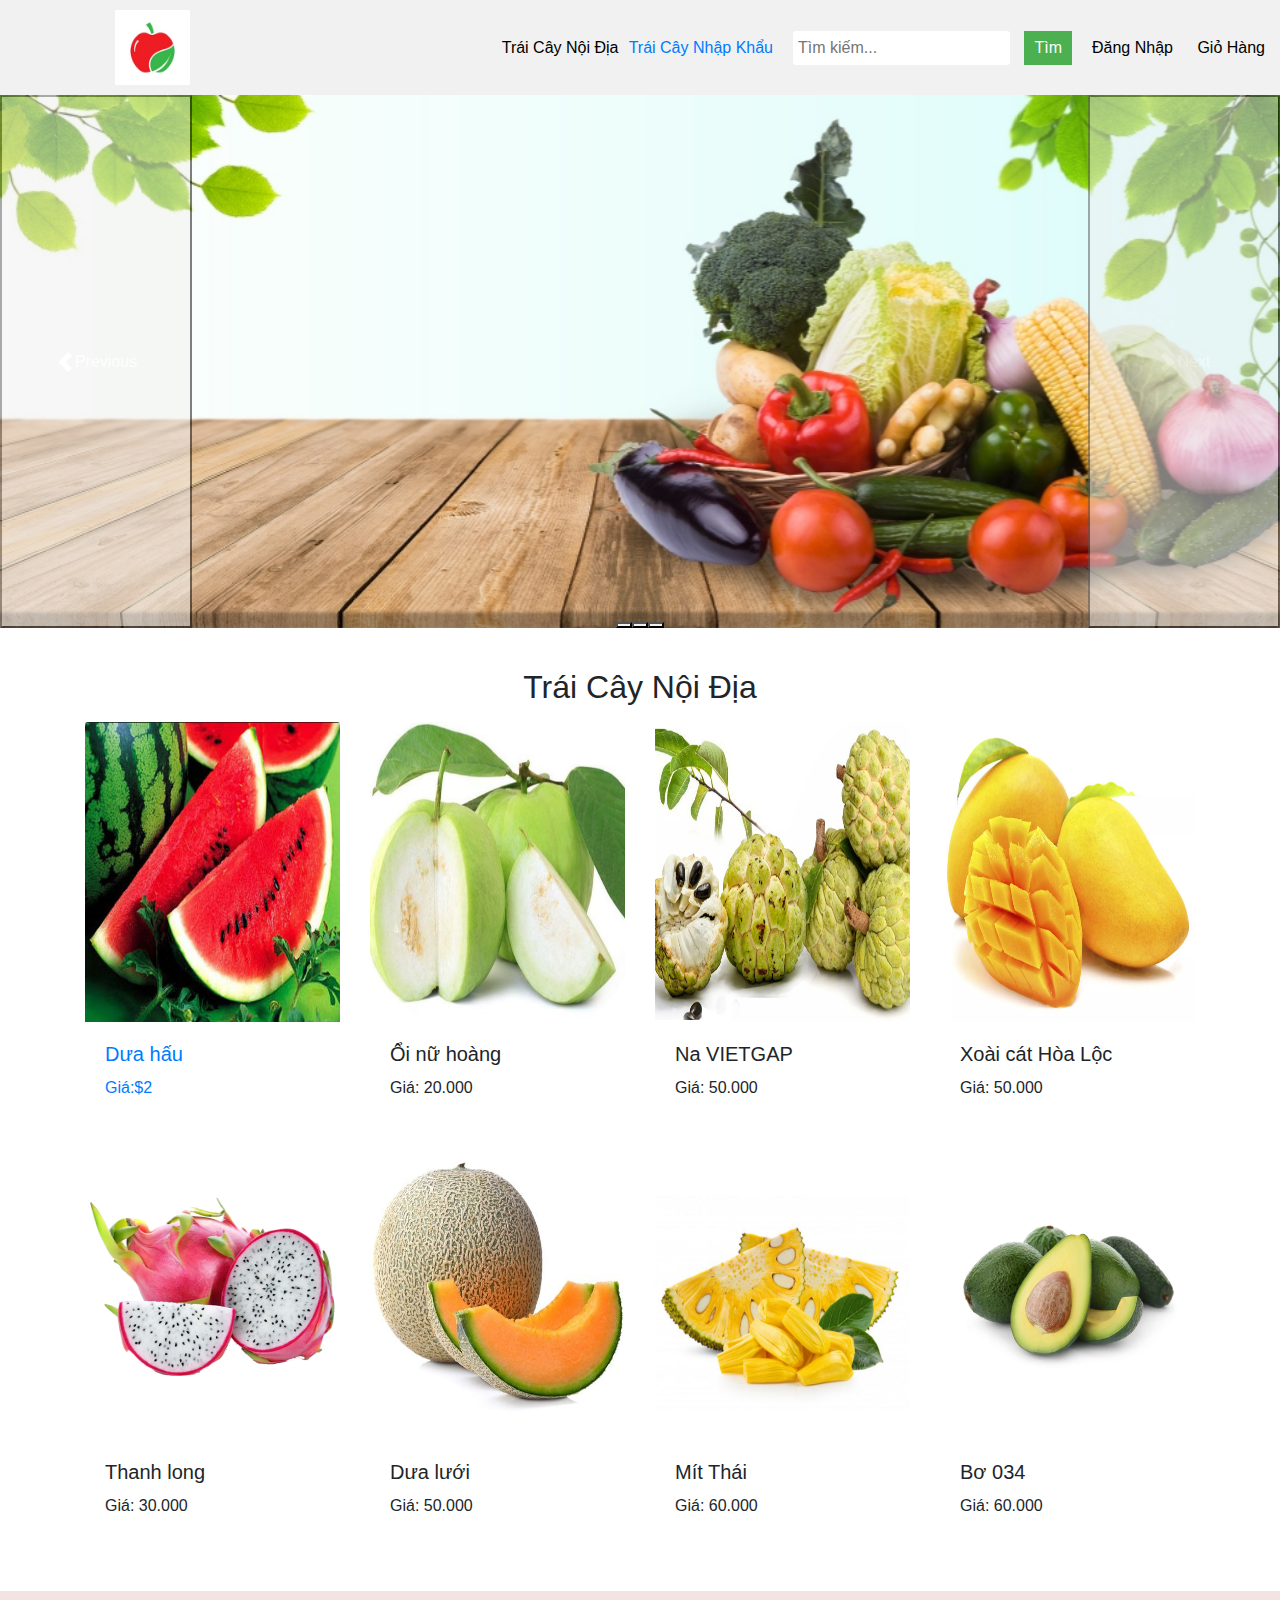
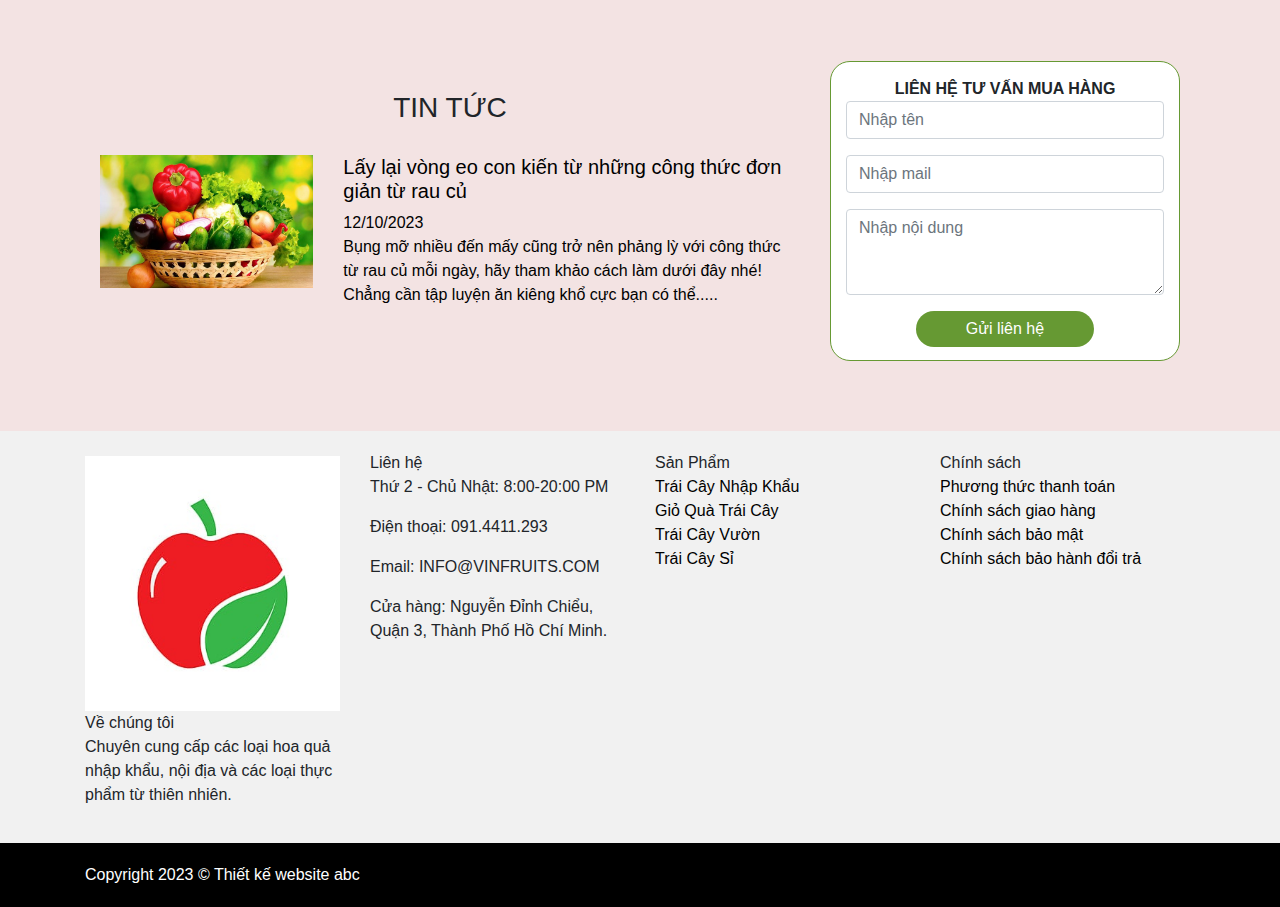
<file: TCND_2.html>
<!DOCTYPE html>
<html lang="en">

<head>
  <meta charset="UTF-8">
  <meta name="viewport" content="width=device-width, initial-scale=1.0">
  <link rel="stylesheet" href="./css/styles.css">
  <link rel="stylesheet" href="./css/styles_cart.css">
  <script src="./js/script.js" defer></script>
  <link href="https://cdn.jsdelivr.net/npm/bootstrap@5.0.2/dist/css/bootstrap.min.css" rel="stylesheet"
    integrity="sha384-EVSTQN3/azprG1Anm3QDgpJLIm9Nao0Yz1ztcQTwFspd3yD65VohhpuuCOmLASjC" crossorigin="anonymous">
  <script src="https://cdn.jsdelivr.net/npm/bootstrap@5.0.2/dist/js/bootstrap.bundle.min.js"
    integrity="sha384-MrcW6ZMFYlzcLA8Nl+NtUVF0sA7MsXsP1UyJoMp4YLEuNSfAP+JcXn/tWtIaxVXM"
    crossorigin="anonymous"></script>
  <link rel="stylesheet" href="./linhtinh/bootstrap.css">
  <title>Shop trái cây nhập khẩu</title>
</head>

<body>

  <div class="header container-fluid">
    <div class="logo">
      <a href="./index.html">
      <img src="./img/logo.jpg" alt="Logo"></a>
    </div>
    <div class="taskbar">
      <div class="menu">
        <div class="dropdown">
          <button class="dropbtn">Trái Cây Nội Địa</button>
          <div class="dropdown-content">
            <a href="#">Theo Vùng</a>
            <a href="#">Theo Mùa</a>
          </div>
        </div>
        <a href="#">Trái Cây Nhập Khẩu</a>
      </div>
      <div class="search">
        <input type="text" placeholder="Tìm kiếm...">
        <button class="search-button">Tìm</button>
      </div>
      <div class="user">
        <a href="login.html" id="loginButton">Đăng Nhập</a>
        <a href="#" id="logoutButton" style="display:none;">Đăng Xuất</a>
        <a href="cart.html" id="cartButton">Giỏ Hàng</a>
      </div>
    </div>
  </div>

  <div id="carouselExampleIndicators" class="carousel slide" data-bs-ride="carousel">
    <div class="carousel-indicators">
      <button type="button" data-bs-target="#carouselExampleIndicators" data-bs-slide-to="0" class="active"
        aria-current="true" aria-label="Slide 1"></button>
      <button type="button" data-bs-target="#carouselExampleIndicators" data-bs-slide-to="1"
        aria-label="Slide 2"></button>
      <button type="button" data-bs-target="#carouselExampleIndicators" data-bs-slide-to="2"
        aria-label="Slide 3"></button>
    </div>
    <div class="carousel-inner">
      <div class="carousel-item active">
        <img src="./img/banner4.jpg" class="d-block w-100" alt="...1">
      </div>
      <div class="carousel-item">
        <img src="./img/banner2.jpg" class="d-block w-100" alt="...2">
      </div>
      <div class="carousel-item">
        <img src="./img/banner3.jpg" class="d-block w-100" alt="...3">
      </div>
    </div>
    <button class="carousel-control-prev" type="button" data-bs-target="#carouselExampleIndicators"
      data-bs-slide="prev">
      <span class="carousel-control-prev-icon" aria-hidden="true"></span>
      <span class="visually-hidden">Previous</span>
    </button>
    <button class="carousel-control-next" type="button" data-bs-target="#carouselExampleIndicators"
      data-bs-slide="next">
      <span class="carousel-control-next-icon" aria-hidden="true"></span>
      <span class="visually-hidden">Next</span>
    </button>
  </div>

  <div class="main">
    <div class="category container ">
      <div class="category-2">
        <h2>Trái Cây Nội Địa</h2>
        <div class="row list-card">
          <div class="col-3 card">
            <a href="product.html?id=2">
              <img class="card-img-top" src="./img/1.jpg" alt="Card image cap">
              <div class="card-body">
                <h5 class="card-title">Dưa hấu</h5>
                <h6 class="price">Giá:$2</h6>
              </div>
            </a>
          </div>
          <div class="col-3 card">
            <img class="card-img-top" src="./img/oi.jpg" alt="Card image cap">
            <div class="card-body">
              <h5 class="card-title">Ổi nữ hoàng</h5>
              <h6 class="price">Giá: 20.000</h6>
            </div>
          </div>
          <div class="col-3 card">
            <img class="card-img-top" src="./img/na.jpg" alt="Card image cap">
            <div class="card-body">
              <h5 class="card-title">Na VIETGAP</h5>
              <h6 class="price">Giá: 50.000</h6>
            </div>
          </div>
          <div class="col-3 card">
            <img class="card-img-top" src="./img/xoai.jpg" alt="Card image cap">
            <div class="card-body">
              <h5 class="card-title">Xoài cát Hòa Lộc</h5>
              <h6 class="price">Giá: 50.000</h6>
            </div>
          </div>
          <div class="col-3 card">
            <a href="ctsp.html">
              <img class="card-img-top" src="./img/thanhlong.jpg" alt="Card image cap"></a>
            <div class="card-body">
              <h5 class="card-title">Thanh long</h5>
              <h6 class="price">Giá: 30.000</h6>
            </div>
          </div>
          <div class="col-3 card">
            <img class="card-img-top" src="./img/dualuoi.jpg" alt="Card image cap">
            <div class="card-body">
              <h5 class="card-title">Dưa lưới</h5>
              <h6 class="price">Giá: 50.000</h6>
            </div>
          </div>
          <div class="col-3 card">
            <img class="card-img-top" src="./img/mit.jpg" alt="Card image cap">
            <div class="card-body">
              <h5 class="card-title">Mít Thái</h5>
              <h6 class="price">Giá: 60.000</h6>
            </div>
          </div>
          <div class="col-3 card">
            <img class="card-img-top" src="./img/bo.jpg" alt="Card image cap">
            <div class="card-body">
              <h5 class="card-title">Bơ 034</h5>
              <h6 class="price">Giá: 60.000</h6>
            </div>
          </div>
        </div>
      </div>
    </div>

  </div>

  <div class="news container-fluid  ">
    <div class="container">
      <div class="row">
        <div class="col-xl-8 col-sm-12">
          <div class="title-3">
            <h3> TIN TỨC</h3>
          </div>
          <div class="list-news row m-0">
            <a class="new-1 row col-xl-12 col-md-4 col-sm-12  col-12 m-0 " href="#">
              <div class="row">
                <div class="img-new col-xl-4 col-sm-12 col-12 m-0">
                  <img src="img/abc1.jpg" alt="">
                </div>
                <div class="text-new col-xl-8 col-sm-12 col-12 m-0">
                  <h5>Lấy lại vòng eo con kiến từ những công thức đơn giản từ rau củ</h5>
                  <div class="date">12/10/2023</div>
                  <div class="noidung">Bụng mỡ nhiều đến mấy cũng trở nên phảng lỳ với công thức từ rau củ mỗi ngày, hãy tham khảo cách làm dưới đây nhé! Chẳng cần tập luyện ăn kiêng khổ cực bạn có thể.....

                  </div>
                </div>
              </div>
            </a>

          </div>
        </div>
        <div class="col-xl-4 col-sm-12 row lienhes">
          <div class="lienhe col-xl-12 col-sm-12">

            <form>
              <div class="title-form">
                <span>LIÊN HỆ TƯ VẤN MUA HÀNG</span>
              </div>

              <div class="form-group  name1">
                <input type="text" class="form-control" id="formGroupExampleInput" placeholder="Nhập tên">
              </div>
              <div class="form-group lh-email">
                <input type="email" class="form-control" id="exampleFormControlInput1" placeholder="Nhập mail">
              </div>
              <div class="form-group lh-text">
                <textarea class="form-control" id="exampleFormControlTextarea1" rows="3"
                  placeholder="Nhập nội dung"></textarea>
              </div>
              <div class="btn-submit w-100">
                <button>Gửi liên hệ</button>
              </div>
            </form>
          </div>
        </div>
      </div>
    </div>
  </div>
  <div class="footer">
    <div class="main-footer container-fluid">
      <div class="top-ft container ">
        <div class="row ">
          <div class="col-xl-3 col-sm-12">
            <div class="logo-footer">
              <a href="#" style=" text-decoration: none; color: #000000;">
                <img src="./img/logo.jpg" alt="Logo">
              </a>
            </div>
            <div class="nd-1">
              <div class="title-ft-1">
                <span>Về chúng tôi</span>
              </div>
              <div class="mota-title">
                <p>Chuyên cung cấp các loại hoa quả nhập khẩu, nội địa và các loại thực phẩm từ
                  thiên
                  nhiên.
                </p>
              </div>
            </div>
          </div>
          <div class="col-xl-3 col-sm-12">
            <div class="nd-1">
              <div class="title-ft-1">
                <span>Liên hệ</span>
              </div>
              <div class=" mota-title">
                <p>
                  <i class="fa-solid fa-house" style="color: #000000;"></i>
                  Thứ 2 - Chủ Nhật: 8:00-20:00 PM
                </p>
                <p>
                  <i class="fa-solid fa-house" style="color: #000000;"></i>
                  Điện thoại: 091.4411.293
                </p>
                <p>
                  <i class="fa-solid fa-house" style="color: #000000;"></i>
                  Email: INFO@VINFRUITS.COM
                </p>
                <p>
                  <i class="fa-solid fa-house" style="color: #000000;"></i>
                  Cửa hàng: Nguyễn Đỉnh Chiểu, Quận 3, Thành Phố Hồ Chí Minh.
                </p>
              </div>
            </div>
          </div>
          <div class="col-xl-3 col-sm-12">
            <div class="nd-1">
              <div class="title-ft-1">
                <span>Sản Phẩm</span>
              </div>
              <div class="row mota-title">
                <div class="col-12 col-mota">
                  <a href="#" style=" text-decoration: none; color: #000000; "> 
                    Trái Cây Nhập Khẩu</a>
                </div>
                <div class="col-12 col-mota">
                  <a href="#" style=" text-decoration: none; color: #000000;"> 
                    Giỏ Quà Trái Cây</a>
                </div>
                <div class="col-12 col-mota">
                  <a href="#" style=" text-decoration: none; color: #000000;"> 
                    Trái Cây Vườn</a>
                </div>
                <div class="col-12 col-mota">
                  <a href="#" style=" text-decoration: none; color: #000000;">
                    Trái Cây Sỉ</a>
                </div>

              </div>
            </div>
          </div>
          <div class="col-xl-3 col-sm-12">
            <div class="nd-1">
              <div class="title-ft-1">
                <span>Chính sách</span>
              </div>
              <div class="row mota-title">
                <div class="col-12 col-mota">
                  <a href="#" style=" text-decoration: none; color: #000000;"> Phương thức thanh toán </a>
                </div>
                <div class="col-12 col-mota">
                  <a href="#" style=" text-decoration: none; color: #000000;"> Chính sách giao hàng</a>
                </div>
                <div class="col-12 col-mota">
                  <a href="#" style=" text-decoration: none; color: #000000;"> Chính sách bảo mật</a>
                </div>
                <div class="col-12 col-mota">
                  <a href="#" style=" text-decoration: none; color: #000000;"> Chính sách bảo hành đổi trả</a>
                </div>


              </div>
            </div>
          </div>

        </div>
      </div>
    </div>
    <div class="ft-lienhe container-fluid ">
      <div class="container">
        Copyright 2023 © Thiết kế website abc
      </div>

    </div>
  </div>




  <script src="./js/check.js">

  </script>
</body>

</html>
</file>
<file: css/styles.css>
body {
    margin: 0;
    font-family: Arial, sans-serif;
}

.header {
    background-color: #f1f1f1;
    padding: 10px 20px;
    display: flex;
    justify-content: space-between;
    align-items: center;
}

.logo img{
    height: 75px;
    width: 75px;
    margin-left: 100px;
}
.taskbar {
    display: flex;
    align-items: center;
}

.menu {
    margin-right: 20px;
}

.dropdown {
    position: relative;
    display: inline-block;
}

.dropbtn {
    background-color: #f1f1f1;
    border: none;
    cursor: pointer;
}

.dropdown-content {
    display: none;
    position: absolute;
    background-color: #f9f9f9;
    min-width: 160px;
    z-index: 1;
}

.dropdown:hover .dropdown-content {
    display: block;
}

.search input[type="text"] {
    padding: 5px;
    border: none;
    margin-right: 10px;
}

.search-button {
    background-color: #4caf50;
    color: white;
    border: none;
    padding: 5px 10px;
    cursor: pointer;
}

.user a {
    margin-left: 20px;
    text-decoration: none;
    color: black;
}
/* CSS cho phần dropdown */
.dropdown-content {
    display: none;
    position: absolute;
    background-color: #f9f9f9;
    min-width: 160px;
    z-index: 1;
    box-shadow: 0px 8px 16px 0px rgba(0, 0, 0, 0.2);
    border-radius: 5px;
}

.dropdown:hover .dropdown-content {
    display: block;
}

.dropdown-content a {
    color: black;
    padding: 12px 16px;
    text-decoration: none;
    display: block;
}

.dropdown-content a:hover {
    background-color: #f1f1f1;
}


/*banner*/

.slideshow-container {
    position: relative;
    width: 100%;
    max-width: 800px;
    margin: 0 auto;
}

.mySlides {
    display: none;
}

img {
    width: 100%;
    height: 180px;
}

/*main*/
.main {
    display: flex;
    padding: 20px;
}



h2 {
    text-align: center;
}

ul {
    list-style-type: none;
    padding: 0;
}

li {
    margin: 5px 0;
}
.list-card{
    display: flex;
    justify-content: center; /* Căn giữa theo chiều ngang */

}
.card{
    padding: 0px;
    padding-top: 7.5px;
    padding-bottom: 7.5px;
}
.main-footer {
    background-color: #f1f1f1;
}
.ft-lienhe{
    background-color: black;
    color: white;
}
.logo-footer{
    margin-top: 5px;
}
.news{
    padding-top: 50px;
    padding-bottom: 50px;
    background-color: #f3e3e3;
}
.img-new {
    width:240px ;
    height:100%;
}
.new-1{
    text-decoration: none; 
    color: #000000;
}
.lienhes {
    margin-left: 0px;
    margin-right: 10px;
  }
  
.lienhe {
    border: solid 1px #669933;
    border-radius: 20px;
    background-color: #fff;
    height: 300px;
  }
  .title-3 {
    font-weight: 125% bold;
    text-align: center;
    margin-top: 30px;
    margin-bottom: 30px;
  }
  .title-form {
    font-weight: bold;
    text-align: center;
    margin-top: 15px;
  }
  .btn-submit {
    display: flex;
    justify-content: center;
  }
  .btn-submit button {
    color: #fff;
    background-color: #669933;
    border-radius: 20px;
    padding: 6px 50px;
    border: none;
    margin-bottom: 10px;
  }
  .btn-submit button:hover {
    box-shadow: 10px 11px 22px 6px rgba(0, 0, 0, 0.5);
  }
  .slides {
    position: relative;
  }
  .login-container {
    background-color: #ffffff;
    padding: 20px;
    border-radius: 5px;
    box-shadow: 0px 0px 10px 0px rgba(0, 0, 0, 0.1);
 

}
.b-form{
    justify-content: center;
    align-items: center;
    display: flex;

}
.login-form {
    display: flex;
    flex-direction: column;
    border: 1px solid #ccc;
    padding: 30px;
    width: 500px;
  
  
}

.form-group {
    margin-bottom: 15px;
}

label {
    margin-bottom: 5px;
}

input {
    padding: 8px;
    font-size: 16px;
    border: 1px solid #ccc;
    border-radius: 3px;
}

.extend-login{
    margin-top: 10px;
}
.login-container{
    padding-top: 10%;
    font-family: Arial, sans-serif;
    justify-content: center;
    align-items: center;
    height: 100vh;
 
}
.title-login{
    margin-bottom: 10px;
}

.slideshow-container {
    position: relative;
    width: 100%;
    max-width: 600px;
    margin: auto;
    overflow: hidden;
}

.slide {
    display: none;
}

img {
    width: 100%;
    height: auto;
}
.card-img-top{
    height: 300px;
    width: 300px;
}
.card{
    border: none !important;
}
.card-img-ctsp{
    height: 80%;
}
.ctsp{
    padding-top: 75px;
}


#cart-items {
    max-width: 600px;
    margin: 0 auto;
}

.cart-item {
    border: 1px solid #ccc;
    margin-bottom: 10px;
    padding: 10px;
}

.cart-item h3 {
    margin: 0;
}

.cart-item p {
    margin: 5px 0;
}

.cart-item button {
    cursor: pointer;
    background-color: #4CAF50;
    color: white;
    border: none;
    padding: 5px 10px;
    margin-top: 10px;
}

.cart-item button:hover {
    background-color: #45a049;
}
.title-cart{
    padding-top: 50px;
}
.main-cart{
    margin-bottom: 50px;
}
</file>
<file: css/styles_cart.css>
body {
    font-family: Arial, sans-serif;
    background-color: #f4f4f4;
    margin: 0;
    padding: 0;
}

.container {
    max-width: 1200px;
    margin: 0 auto;
    padding: 20px;
}

table {
    width: 100%;
    border-collapse: collapse;
    background-color: #ffffff;
    margin-top: 20px;
}

th, td {
    padding: 15px;
    border-bottom: 1px solid #ddd;
    text-align: left;
}

th {
    background-color: #f2f2f2;
}

.remove-btn {
    cursor: pointer;
    color: red;
    font-weight: bold;
}

.total-container {
    margin-top: 20px;
    text-align: right;
}

.checkout-btn {
    background-color: #4caf50;
    color: white;
    border: none;
    padding: 10px 20px;
    cursor: pointer;
    font-size: 16px;
}

.checkout-btn:hover {
    background-color: #45a049;
}
</file>
<file: css/checkout.css>
body {
    font-family: Arial, sans-serif;
    background-color: #f4f4f4;
    margin: 0;
    padding: 0;
}

.container {
    max-width: 800px;
    margin: 0 auto;
    padding: 20px;
    background-color: #ffffff;
    border-radius: 10px;
    box-shadow: 0 0 10px rgba(0, 0, 0, 0.1);
}

h1 {
    text-align: center;
    margin-bottom: 20px;
}

form {
    display: flex;
    flex-direction: column;
}

label {
    margin-bottom: 10px;
    
}

input[type="text"], input[type="email"], input[type="tel"] {
    border: 1px solid #ccc;
    border-radius: 5px;
}

input[type="submit"] {
    background-color: #4caf50;
    color: white;
    border: none;
    padding: 15px 20px;
    border-radius: 5px;
    cursor: pointer;
}

input[type="submit"]:hover {
    background-color: #45a049;
}

.summary {
    margin-top: 30px;
    padding: 20px;
    background-color: #f2f2f2;
    border-radius: 5px;
}

.summary h2 {
    margin-bottom: 10px;
}

.summary-item {
    display: flex;
    justify-content: space-between;
    margin-bottom: 10px;
}

.total-price {
    font-weight: bold;
    font-size: 18px;
}

.footer {
    text-align: center;
    margin-top: 30px;
    padding-top: 10px;
    border-top: 1px solid #ccc;
}
.main-checkout{
    margin-top: 50px;
}
</file>
